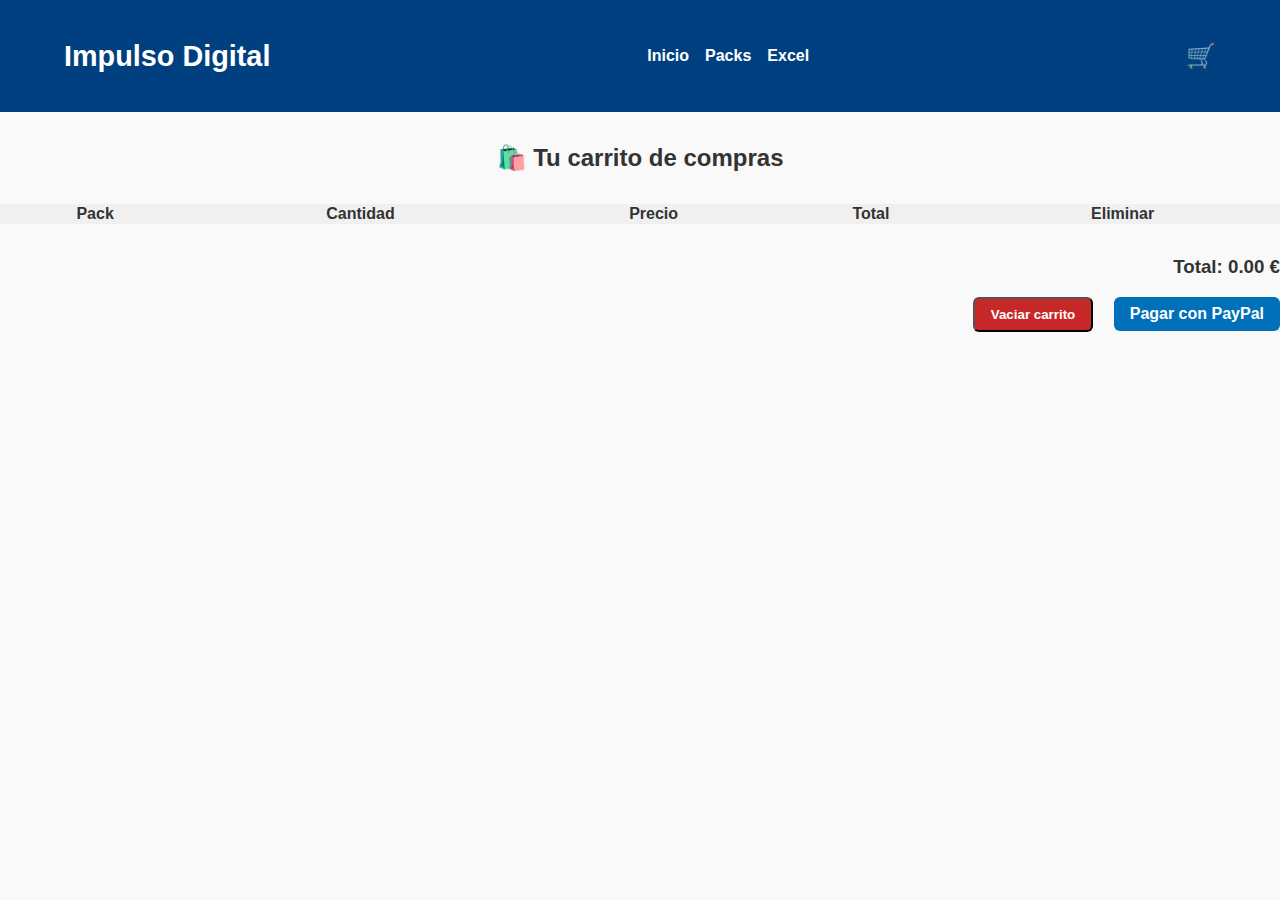
<file: carrito.html>
<!DOCTYPE html>
<html lang="es">
<head>
  <meta charset="UTF-8" />
  <meta name="viewport" content="width=device-width, initial-scale=1.0" />
  <title>Carrito - Impulso Digital</title>
  <link rel="stylesheet" href="style.css" />
</head>
<body>

  <!-- 🧭 Barra de navegación -->
  <header class="barra-superior">
    <div class="contenedor-barra">
      <h1 class="logo"><a href="index.html">Impulso Digital</a></h1>
      <nav class="menu-principal">
        <ul>
          <li><a href="index.html">Inicio</a></li>
          <li><a href="packs.html">Packs</a></li>
          <li><a href="excel.html">Excel</a></li>
        </ul>
      </nav>
      <a href="carrito.html" class="icono-carrito">🛒</a>
    </div>
  </header>

  <!-- 🛒 Contenido principal del carrito -->
  <main class="contenedor">
    <section class="carrito-section">
      <h2 style="margin-top: 2rem;">🛍️ Tu carrito de compras</h2>

      <div class="tabla-carrito" style="overflow-x: auto; margin-top: 2rem;">
        <table style="width: 100%; border-collapse: collapse;">
          <thead style="background-color: #f0f0f0;">
            <tr>
              <th>Pack</th>
              <th>Cantidad</th>
              <th>Precio</th>
              <th>Total</th>
              <th>Eliminar</th>
            </tr>
          </thead>
          <tbody id="cart-items"></tbody>
        </table>
      </div>

      <div class="cart-total" style="text-align: right; margin-top: 2rem;">
        <h3>Total: <span id="cart-total">0 €</span></h3>
        <button id="clear-cart" class="boton-pack" style="background-color: #c62828;">Vaciar carrito</button>
        <a id="checkout" class="boton-pack" href="#" target="_blank" style="margin-left: 1rem; background-color: #0070ba;">Pagar con PayPal</a>
      </div>
    </section>
  </main>

  <!-- 📜 Script de gestión del carrito -->
  <script>
    let cart = JSON.parse(localStorage.getItem('carrito')) || [];

    // Actualiza precios si los packs están en el carrito
    cart.forEach(item => {
      if (item.nombre === "Pack 20 horas") item.price = 150;
      if (item.nombre === "Pack 40 horas") item.price = 270;
      if (item.nombre === "Pack 100 horas") item.price = 550;
    });

    function updateCart() {
      const cartItems = document.getElementById('cart-items');
      const cartTotal = document.getElementById('cart-total');
      const checkoutBtn = document.getElementById('checkout');

      cartItems.innerHTML = '';
      let total = 0;

      cart.forEach((item, index) => {
        const itemTotal = item.price * item.quantity;
        total += itemTotal;
        const tr = document.createElement('tr');
        tr.innerHTML = `
          <td>${item.nombre}</td>
          <td><input type="number" value="${item.quantity}" min="1" data-index="${index}" class="quantity-input" style="width: 60px;"></td>
          <td>${item.price} €</td>
          <td>${itemTotal.toFixed(2)} €</td>
          <td><button class="remove-item boton-pack" data-index="${index}" style="background-color: #c62828;">X</button></td>
        `;
        cartItems.appendChild(tr);
      });

      cartTotal.textContent = total.toFixed(2) + ' €';
      checkoutBtn.href = `https://www.paypal.me/mburgadap/${total.toFixed(2)}`;
      localStorage.setItem('carrito', JSON.stringify(cart));
    }

    document.getElementById('cart-items').addEventListener('input', e => {
      if (e.target.classList.contains('quantity-input')) {
        const index = e.target.dataset.index;
        cart[index].quantity = parseInt(e.target.value);
        updateCart();
      }
    });

    document.getElementById('cart-items').addEventListener('click', e => {
      if (e.target.classList.contains('remove-item')) {
        const index = e.target.dataset.index;
        cart.splice(index, 1);
        updateCart();
      }
    });

    document.getElementById('clear-cart').addEventListener('click', () => {
      cart = [];
      updateCart();
    });

    updateCart();
  </script>

</body>
</html>
</file>
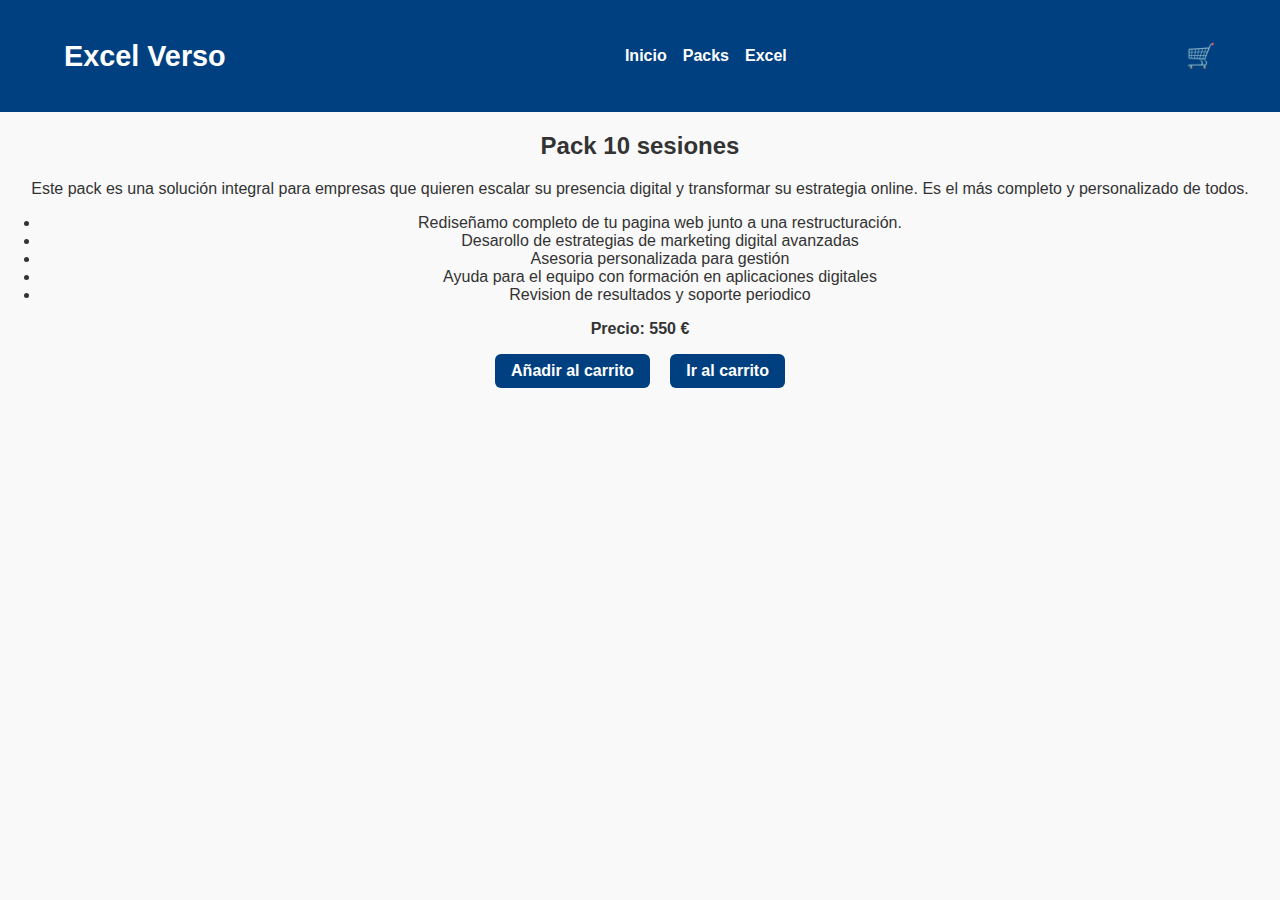
<file: pack-10.html>
<!DOCTYPE html>
<html lang="es">
<head>
  <meta charset="UTF-8" />
  <meta name="viewport" content="width=device-width, initial-scale=1.0" />
  <title>Pack 10 sesiones - Excel verso</title>
  <link rel="stylesheet" href="style.css" />
</head>
<body>

 <!-- Barra superior -->
  <header class="barra-superior">
    <div class="contenedor-barra">
      <h1 class="logo"><a href="index.html">Excel Verso</a></h1>
      <nav class="menu-principal">
        <ul>
          <li><a href="index.html">Inicio</a></li>
          <li><a href="packs.html">Packs</a></li>
          <li><a href="excel.html">Excel</a></li>
        </ul>
      </nav>
      <a href="carrito.html" class="icono-carrito">🛒</a>
    </div>
  </header>


  <section class="contenedor">
    <h2>Pack 10 sesiones</h2>
    <p>
      Este pack es una solución integral para empresas que quieren escalar su presencia digital y transformar su estrategia online. Es el más completo y personalizado de todos.
    </p>
    <ul>
      <li>Rediseñamo completo de tu pagina web junto a una restructuración.</li>
      <li>Desarollo de estrategias de marketing digital avanzadas</li>
      <li>Asesoria personalizada para gestión</li>
      <li>Ayuda para el equipo con formación en aplicaciones digitales</li>
      <li>Revision de resultados y soporte periodico</li>
    </ul>
    <p><strong>Precio: 550 €</strong></p>

    <div style="margin-top: 1rem;">
      <a href="#" class="boton-pack" onclick="agregarAlCarrito('Pack 10 sesiones', 550)">Añadir al carrito</a>
      <a href="carrito.html" class="boton-pack" style="margin-left: 1rem;">Ir al carrito</a>
    </div>
  </section>

  <script>
    function agregarAlCarrito(nombre, precio) {
      const carrito = JSON.parse(localStorage.getItem("carrito")) || [];
      const existente = carrito.find(item => item.nombre === nombre);
      if (existente) {
        existente.quantity++;
      } else {
        carrito.push({ nombre, price: precio, quantity: 1 });
      }
      localStorage.setItem("carrito", JSON.stringify(carrito));
    }
  </script>

</body>
</html>
</file>
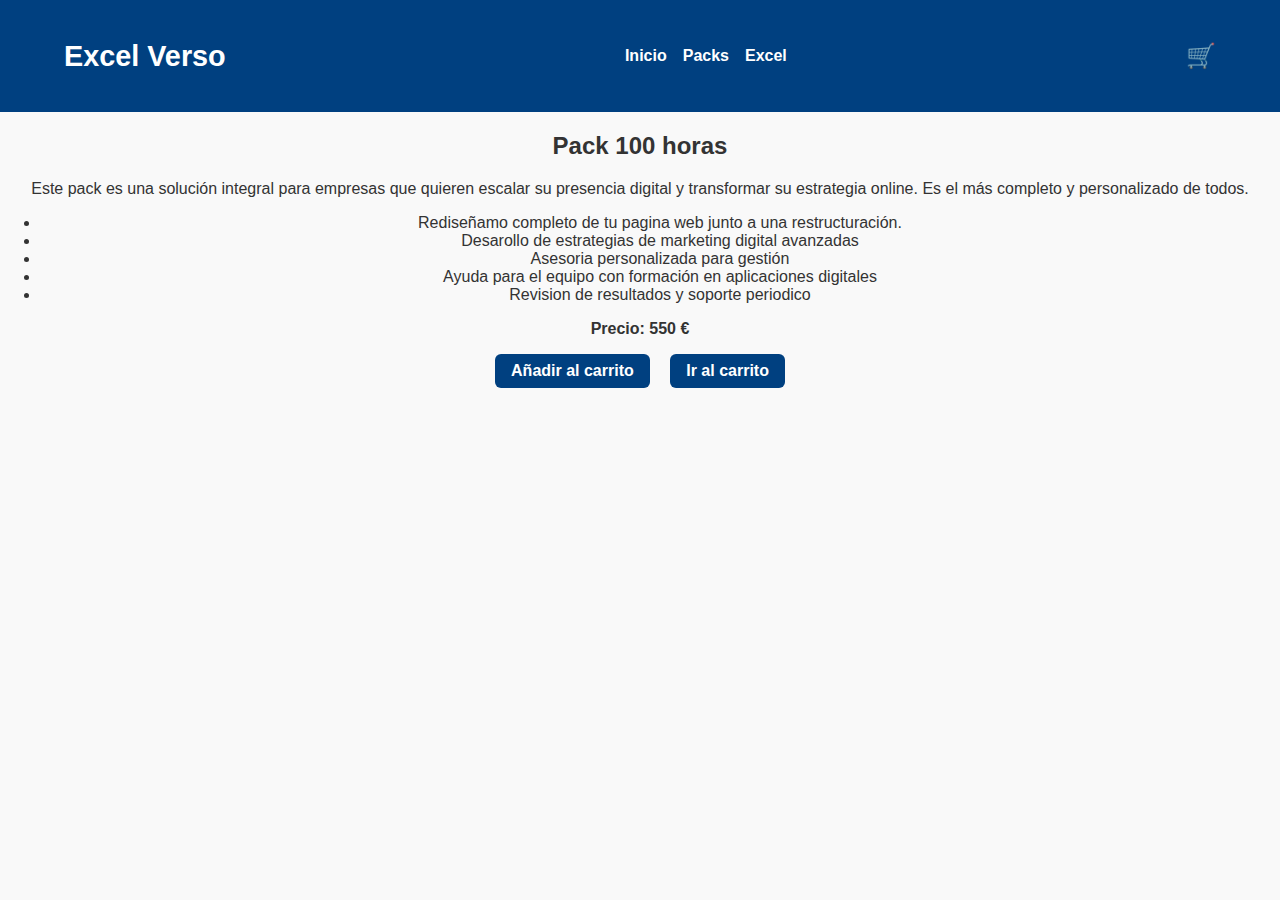
<file: pack-100.html>
<!DOCTYPE html>
<html lang="es">
<head>
  <meta charset="UTF-8" />
  <meta name="viewport" content="width=device-width, initial-scale=1.0" />
  <title>Pack 100 horas - Excel verso</title>
  <link rel="stylesheet" href="style.css" />
</head>
<body>

 <!-- Barra superior -->
  <header class="barra-superior">
    <div class="contenedor-barra">
      <h1 class="logo"><a href="index.html">Excel Verso</a></h1>
      <nav class="menu-principal">
        <ul>
          <li><a href="index.html">Inicio</a></li>
          <li><a href="packs.html">Packs</a></li>
          <li><a href="excel.html">Excel</a></li>
        </ul>
      </nav>
      <a href="carrito.html" class="icono-carrito">🛒</a>
    </div>
  </header>


  <section class="contenedor">
    <h2>Pack 100 horas</h2>
    <p>
      Este pack es una solución integral para empresas que quieren escalar su presencia digital y transformar su estrategia online. Es el más completo y personalizado de todos.
    </p>
    <ul>
      <li>Rediseñamo completo de tu pagina web junto a una restructuración.</li>
      <li>Desarollo de estrategias de marketing digital avanzadas</li>
      <li>Asesoria personalizada para gestión</li>
      <li>Ayuda para el equipo con formación en aplicaciones digitales</li>
      <li>Revision de resultados y soporte periodico</li>
    </ul>
    <p><strong>Precio: 550 €</strong></p>

    <div style="margin-top: 1rem;">
      <a href="#" class="boton-pack" onclick="agregarAlCarrito('Pack 100 horas', 480)">Añadir al carrito</a>
      <a href="carrito.html" class="boton-pack" style="margin-left: 1rem;">Ir al carrito</a>
    </div>
  </section>

  <script>
    function agregarAlCarrito(nombre, precio) {
      const carrito = JSON.parse(localStorage.getItem("carrito")) || [];
      const existente = carrito.find(item => item.nombre === nombre);
      if (existente) {
        existente.quantity++;
      } else {
        carrito.push({ nombre, price: precio, quantity: 1 });
      }
      localStorage.setItem("carrito", JSON.stringify(carrito));
    }
  </script>

</body>
</html>
</file>
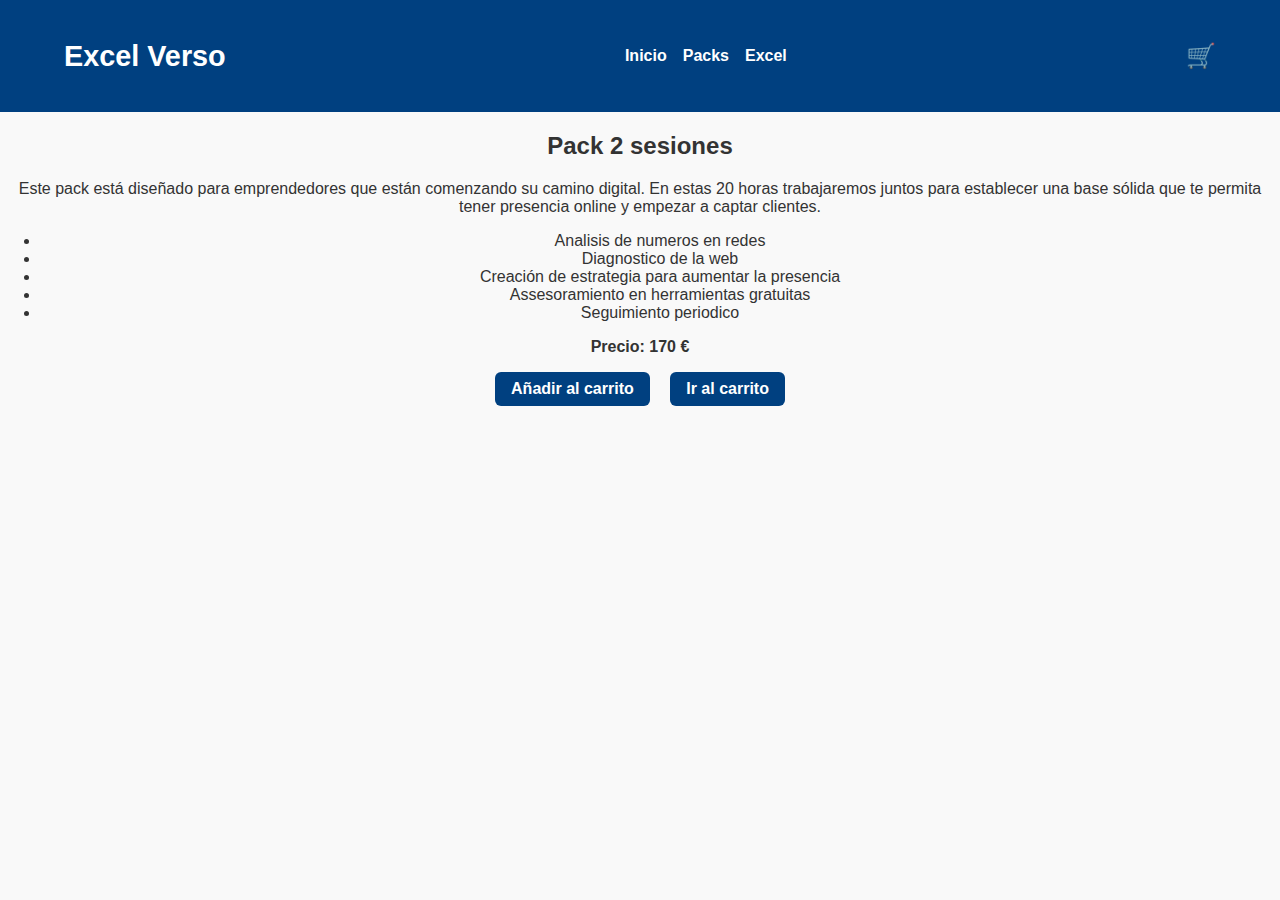
<file: pack-2.html>
<!DOCTYPE html>
<html lang="es">
<head>
  <meta charset="UTF-8" />
  <meta name="viewport" content="width=device-width, initial-scale=1.0" />
  <title>Pack 2 sesiones - Excel Verso</title>
  <link rel="stylesheet" href="style.css" />
</head>
<body>

  <!-- Barra superior -->
  <header class="barra-superior">
    <div class="contenedor-barra">
      <h1 class="logo"><a href="index.html">Excel Verso</a></h1>
      <nav class="menu-principal">
        <ul>
          <li><a href="index.html">Inicio</a></li>
          <li><a href="packs.html">Packs</a></li>
          <li><a href="https://ceu365-my.sharepoint.com/:x:/g/personal/asasotf_uao_es/EUlA-qJB-7lPtRNj49agO-8BHV0OZm9ow7QqKclfiR4QZQ?e=J9I13C">Excel</a></li>
        </ul>
      </nav>
      <a href="carrito.html" class="icono-carrito">🛒</a>
    </div>
  </header>

  <section class="contenedor">
    <h2>Pack 2 sesiones</h2>
    <p>
      Este pack está diseñado para emprendedores que están comenzando su camino digital. En estas 20 horas trabajaremos juntos para establecer una base sólida que te permita tener presencia online y empezar a captar clientes.
    </p>
    <ul>
      <li>Analisis de numeros en redes</li>
      <li>Diagnostico de la web</li>
      <li>Creación de estrategia para aumentar la presencia</li>
      <li>Assesoramiento en herramientas gratuitas</li>
      <li>Seguimiento periodico</li>
    </ul>
    <p><strong>Precio: 170 €</strong></p>

    <div style="margin-top: 1rem;">
      <a href="#" class="boton-pack" onclick="agregarAlCarrito('Pack 2 sesiones', 170)">Añadir al carrito</a>
      <a href="carrito.html" class="boton-pack" style="margin-left: 1rem;">Ir al carrito</a>
    </div>
  </section>

  <script>
    function agregarAlCarrito(nombre, precio) {
      const carrito = JSON.parse(localStorage.getItem("carrito")) || [];
      const existente = carrito.find(item => item.nombre === nombre);
      if (existente) {
        existente.quantity++;
      } else {
        carrito.push({ nombre, price: precio, quantity: 1 });
      }
      localStorage.setItem("carrito", JSON.stringify(carrito));
    }
  </script>

</body>
</html>
</file>
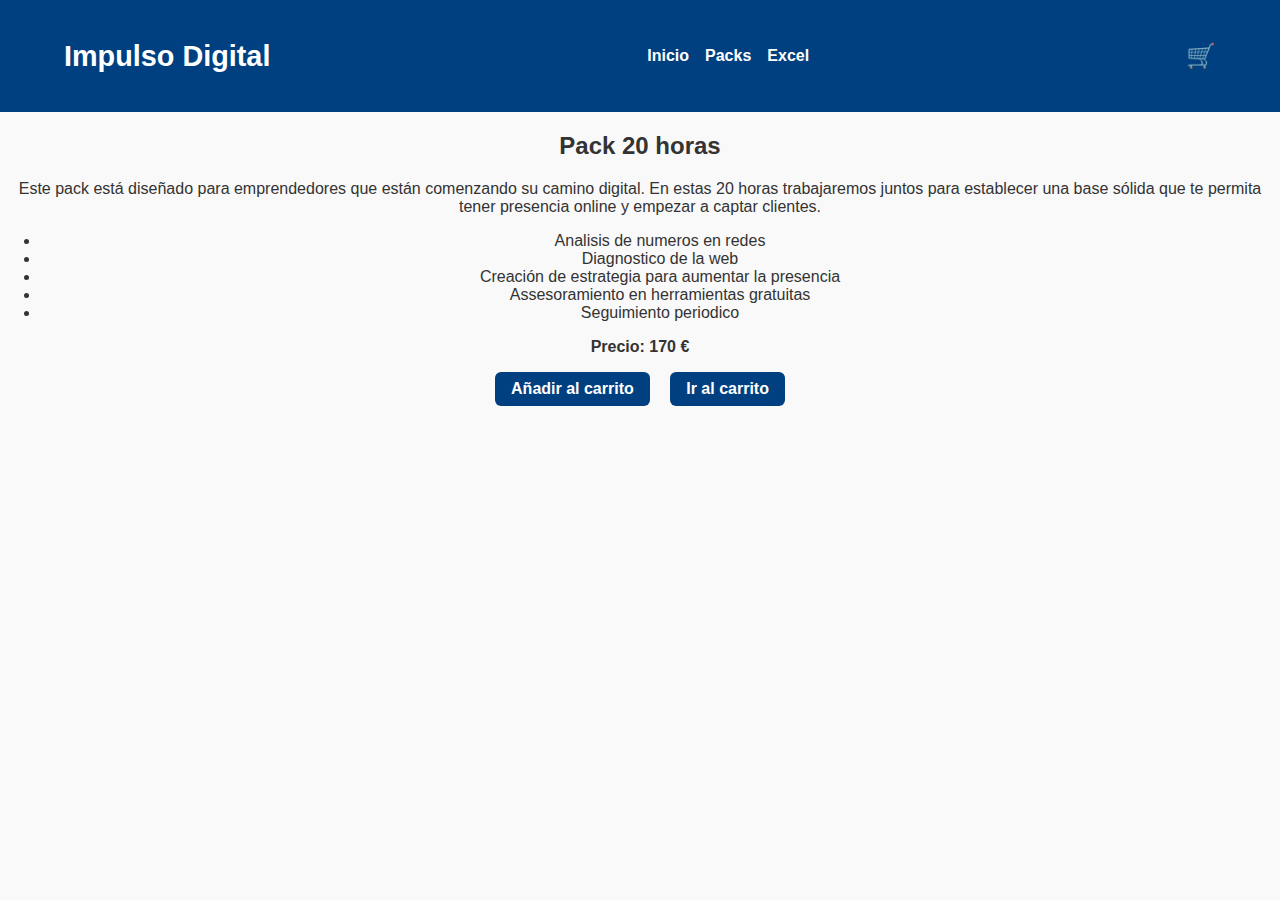
<file: pack-20.html>
<!DOCTYPE html>
<html lang="es">
<head>
  <meta charset="UTF-8" />
  <meta name="viewport" content="width=device-width, initial-scale=1.0" />
  <title>Pack 20 horas - Impulso Digital</title>
  <link rel="stylesheet" href="style.css" />
</head>
<body>

  <!-- Barra superior -->
  <header class="barra-superior">
    <div class="contenedor-barra">
      <h1 class="logo"><a href="index.html">Impulso Digital</a></h1>
      <nav class="menu-principal">
        <ul>
          <li><a href="index.html">Inicio</a></li>
          <li><a href="packs.html">Packs</a></li>
          <li><a href="https://ceu365-my.sharepoint.com/:x:/g/personal/asasotf_uao_es/EUlA-qJB-7lPtRNj49agO-8BHV0OZm9ow7QqKclfiR4QZQ?e=J9I13C">Excel</a></li>
        </ul>
      </nav>
      <a href="carrito.html" class="icono-carrito">🛒</a>
    </div>
  </header>

  <section class="contenedor">
    <h2>Pack 20 horas</h2>
    <p>
      Este pack está diseñado para emprendedores que están comenzando su camino digital. En estas 20 horas trabajaremos juntos para establecer una base sólida que te permita tener presencia online y empezar a captar clientes.
    </p>
    <ul>
      <li>Analisis de numeros en redes</li>
      <li>Diagnostico de la web</li>
      <li>Creación de estrategia para aumentar la presencia</li>
      <li>Assesoramiento en herramientas gratuitas</li>
      <li>Seguimiento periodico</li>
    </ul>
    <p><strong>Precio: 170 €</strong></p>

    <div style="margin-top: 1rem;">
      <a href="#" class="boton-pack" onclick="agregarAlCarrito('Pack 20 horas', 120)">Añadir al carrito</a>
      <a href="carrito.html" class="boton-pack" style="margin-left: 1rem;">Ir al carrito</a>
    </div>
  </section>

  <script>
    function agregarAlCarrito(nombre, precio) {
      const carrito = JSON.parse(localStorage.getItem("carrito")) || [];
      const existente = carrito.find(item => item.nombre === nombre);
      if (existente) {
        existente.quantity++;
      } else {
        carrito.push({ nombre, price: precio, quantity: 1 });
      }
      localStorage.setItem("carrito", JSON.stringify(carrito));
    }
  </script>

</body>
</html>
</file>
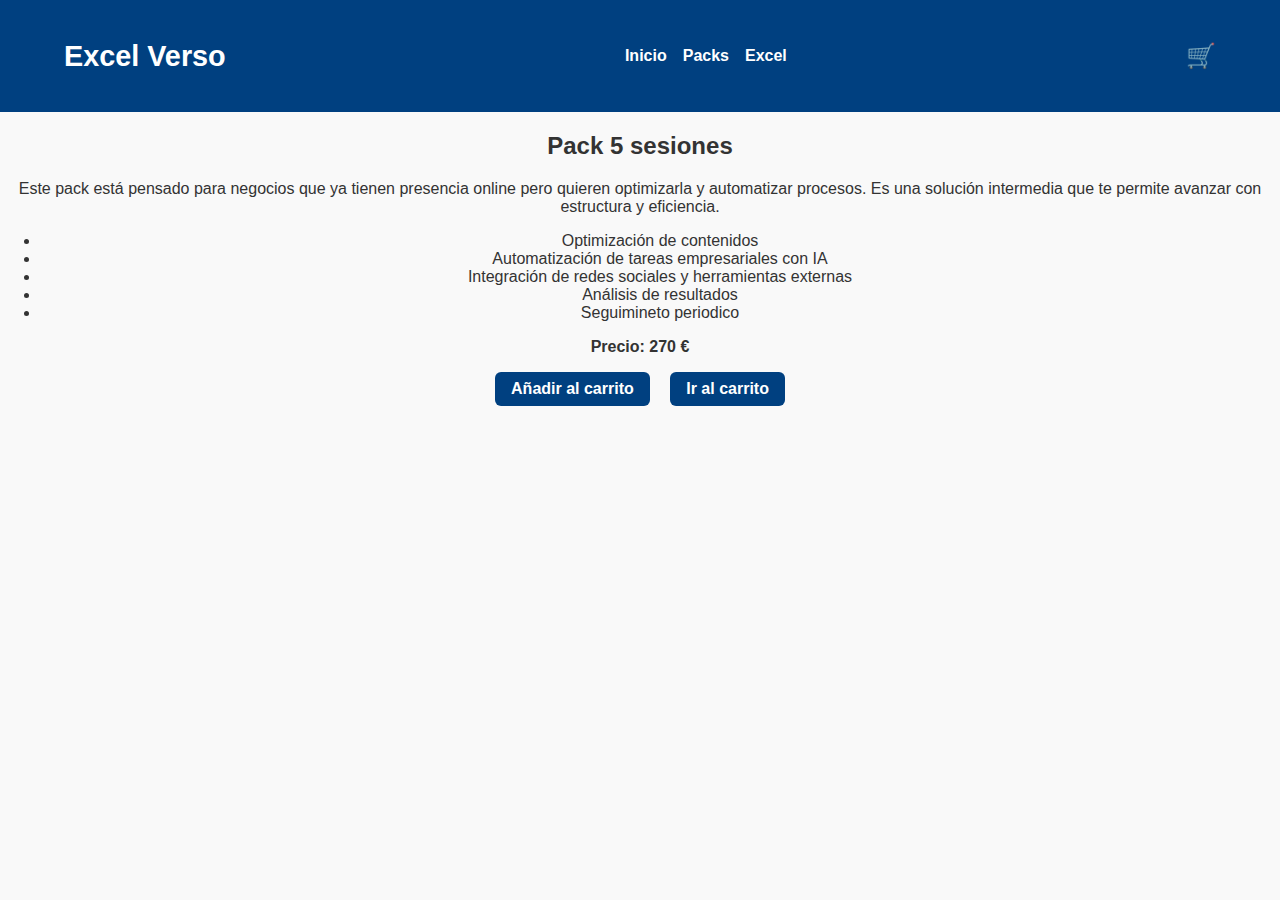
<file: pack-4.html>
<!DOCTYPE html>
<html lang="es">
<head>
  <meta charset="UTF-8" />
  <meta name="viewport" content="width=device-width, initial-scale=1.0" />
  <title>Pack 5 sesiones - Excel Verso</title>
  <link rel="stylesheet" href="style.css" />
</head>
<body>

  <!-- Barra superior -->
  <header class="barra-superior">
    <div class="contenedor-barra">
      <h1 class="logo"><a href="index.html">Excel Verso</a></h1>
      <nav class="menu-principal">
        <ul>
          <li><a href="index.html">Inicio</a></li>
          <li><a href="packs.html">Packs</a></li>
          <li><a href="https://ceu365-my.sharepoint.com/:x:/g/personal/asasotf_uao_es/EUlA-qJB-7lPtRNj49agO-8BHV0OZm9ow7QqKclfiR4QZQ?e=J9I13C">Excel</a></li>
        </ul>
      </nav>
      <a href="carrito.html" class="icono-carrito">🛒</a>
    </div>
  </header>

  <section class="contenedor">
    <h2>Pack 5 sesiones</h2>
    <p>
      Este pack está pensado para negocios que ya tienen presencia online pero quieren optimizarla y automatizar procesos. Es una solución intermedia que te permite avanzar con estructura y eficiencia.
    </p>
    <ul>
      <li>Optimización de contenidos</li>
      <li>Automatización de tareas empresariales con IA</li>
      <li>Integración de redes sociales y herramientas externas</li>
      <li>Análisis de resultados</li>
      <li>Seguimineto periodico</li>
    </ul>
    <p><strong>Precio: 270 €</strong></p>

    <div style="margin-top: 1rem;">
      <a href="#" class="boton-pack" onclick="agregarAlCarrito('Pack 5 sesiones', 270)">Añadir al carrito</a>
      <a href="carrito.html" class="boton-pack" style="margin-left: 1rem;">Ir al carrito</a>
    </div>
  </section>

  <script>
    function agregarAlCarrito(nombre, precio) {
      const carrito = JSON.parse(localStorage.getItem("carrito")) || [];
      const existente = carrito.find(item => item.nombre === nombre);
      if (existente) {
        existente.quantity++;
      } else {
        carrito.push({ nombre, price: precio, quantity: 1 });
      }
      localStorage.setItem("carrito", JSON.stringify(carrito));
    }
  </script>

</body>
</html>
</file>
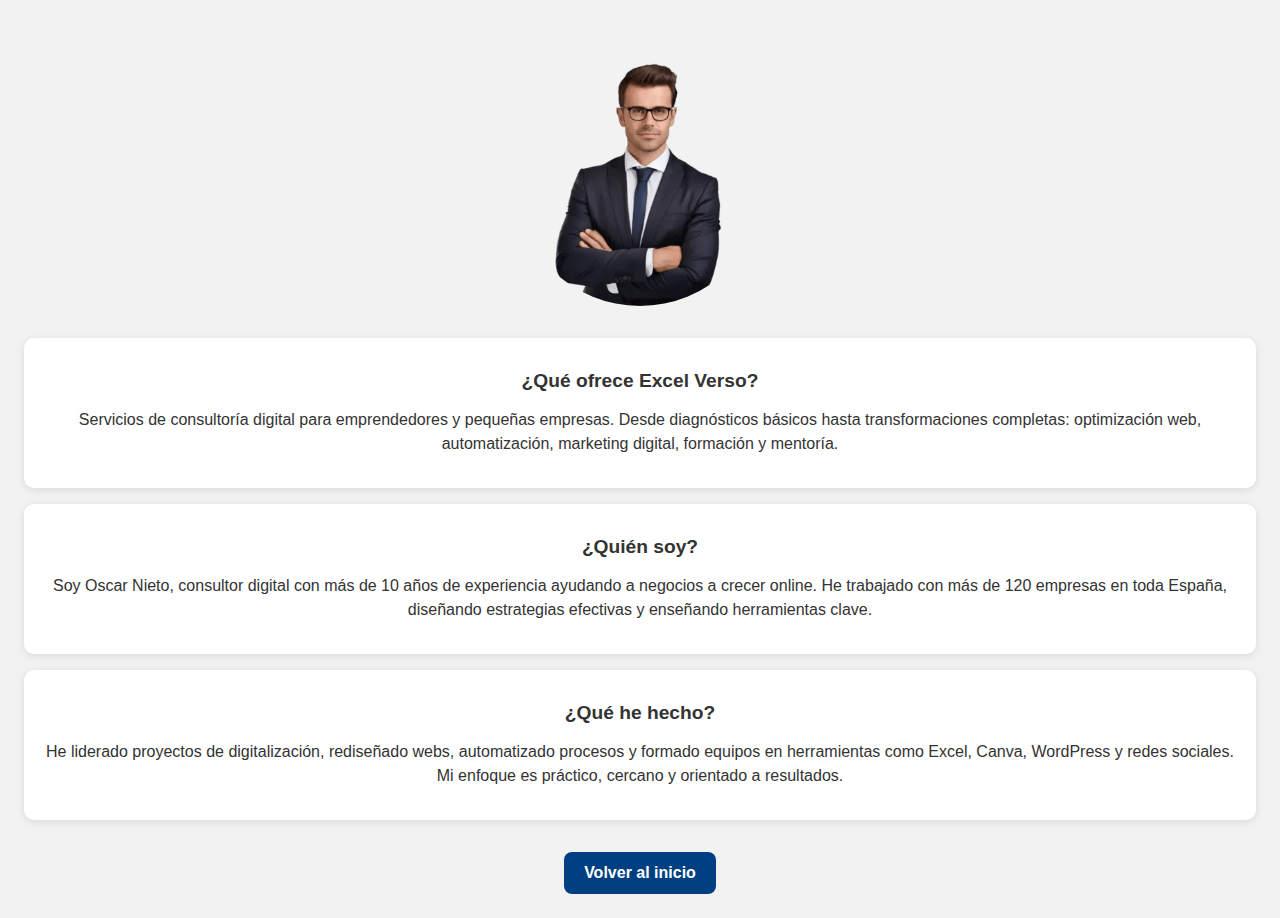
<file: qr.html>
<!DOCTYPE html>
<html lang="es">
<head>
  <meta charset="UTF-8" />
  <meta name="viewport" content="width=device-width, initial-scale=1.0" />
  <title>QR - Excel Verso</title>
  <link rel="stylesheet" href="style.css" />
  <style>
    body {
      font-family: 'Segoe UI', sans-serif;
      margin: 0;
      padding: 0;
      background: #f2f2f2;
      color: #333;
    }

    .contenedor {
      padding: 1.5rem;
      text-align: center;
    }

    .qr-img {
      max-width: 180px;
      margin: 1rem auto;
      display: block;
    }

    .bloque {
      background: white;
      padding: 1rem;
      margin: 1rem 0;
      border-radius: 10px;
      box-shadow: 0 2px 8px rgba(0,0,0,0.1);
    }

    .bloque h2 {
      font-size: 1.2rem;
      margin-bottom: 0.5rem;
    }

    .bloque p {
      font-size: 1rem;
      line-height: 1.5;
    }

    .boton-volver {
      display: inline-block;
      background: #004080;
      color: white;
      padding: 0.75rem 1.25rem;
      border-radius: 8px;
      text-decoration: none;
      font-weight: bold;
      margin-top: 1rem;
    }

    .boton-volver:hover {
      background: #0066cc;
    }
  </style>
</head>
<body>

  <div class="contenedor">
    <img src="empresario.png" alt="Foto del empresario" class="foto-empresario" />

    <div class="bloque">
      <h2>¿Qué ofrece Excel Verso?</h2>
      <p>
        Servicios de consultoría digital para emprendedores y pequeñas empresas. Desde diagnósticos básicos hasta transformaciones completas:
        optimización web, automatización, marketing digital, formación y mentoría.
      </p>
    </div>

    <div class="bloque">
      <h2>¿Quién soy?</h2>
      <p>
        Soy Oscar Nieto, consultor digital con más de 10 años de experiencia ayudando a negocios a crecer online.
        He trabajado con más de 120 empresas en toda España, diseñando estrategias efectivas y enseñando herramientas clave.
      </p>
    </div>

    <div class="bloque">
      <h2>¿Qué he hecho?</h2>
      <p>
        He liderado proyectos de digitalización, rediseñado webs, automatizado procesos y formado equipos en herramientas como Excel, Canva,
        WordPress y redes sociales. Mi enfoque es práctico, cercano y orientado a resultados.
      </p>
    </div>

    <a href="index.html" class="boton-volver">Volver al inicio</a>
  </div>

</body>
</html>
</file>
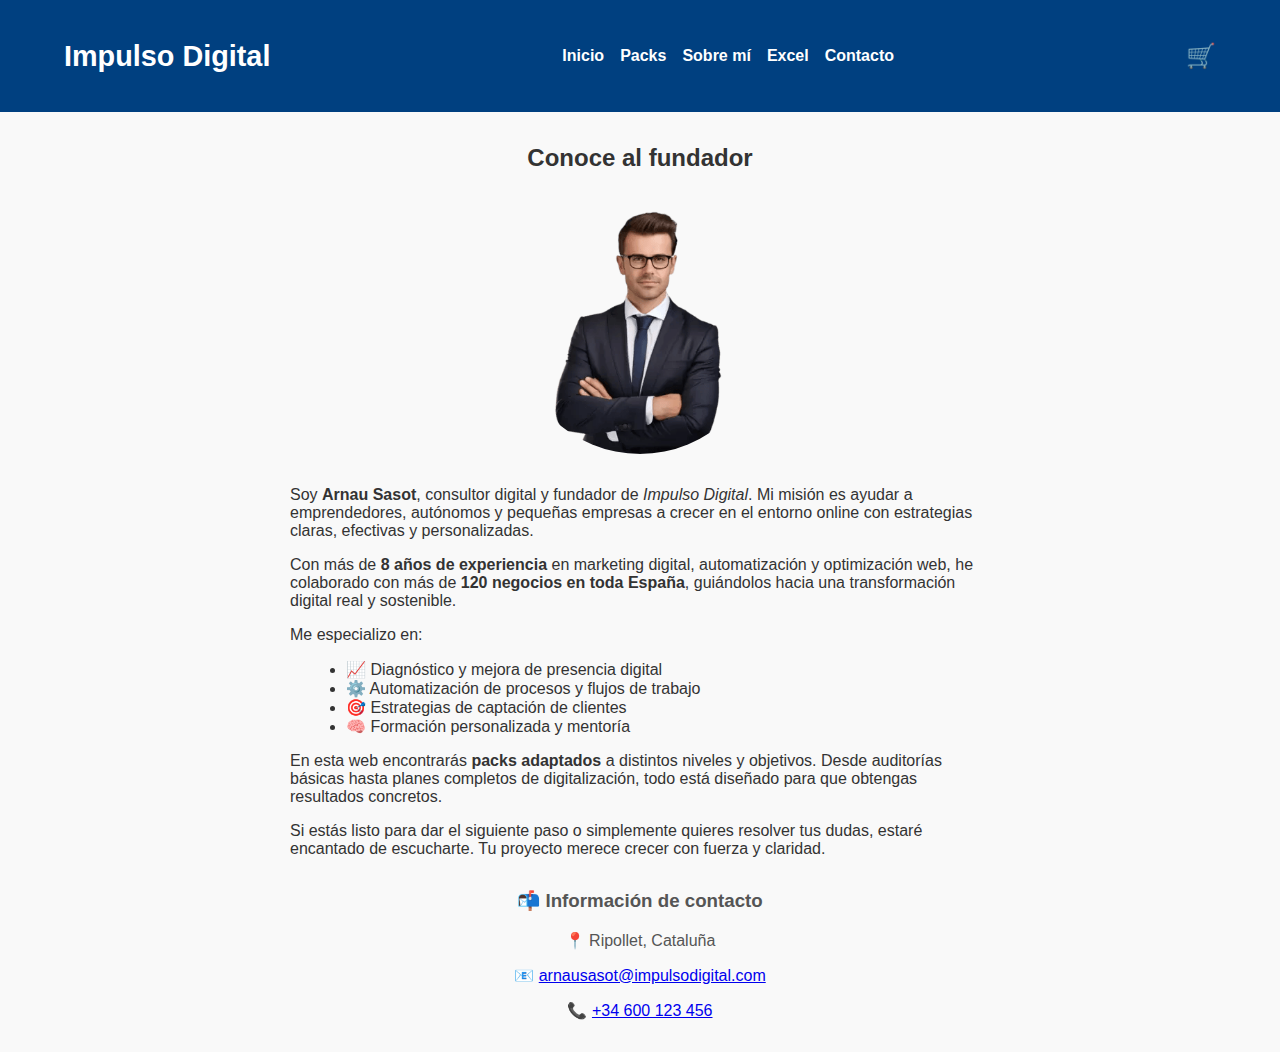
<file: sobre-mi.html>
<!DOCTYPE html>
<html lang="es">
<head>
  <meta charset="UTF-8" />
  <meta name="viewport" content="width=device-width, initial-scale=1.0" />
  <title>Sobre mí - Impulso Digital</title>
  <link rel="stylesheet" href="style.css" />
</head>
<body>

  <!-- 🧭 Barra de navegación -->
  <header class="barra-superior">
    <div class="contenedor-barra">
      <h1 class="logo"><a href="index.html">Impulso Digital</a></h1>
      <nav class="menu-principal">
        <ul>
          <li><a href="index.html">Inicio</a></li>
          <li><a href="packs.html">Packs</a></li>
          <li><a href="sobre-mi.html">Sobre mí</a></li>
          <li><a href="excel.html">Excel</a></li>
          <li><a href="contacto.html">Contacto</a></li>
        </ul>
      </nav>
      <a href="carrito.html" class="icono-carrito">🛒</a>
    </div>
  </header>

  <!-- 👤 Sección principal: Sobre mí -->
  <main class="contenedor">
    <section class="sobre-mi">
      <h2 style="margin-top: 2rem;">Conoce al fundador</h2>
      <img src="empresario.png" alt="Foto de Arnau Sasot" class="foto-empresario" />

      <article style="max-width: 700px; margin: 2rem auto; text-align: left;">
        <p>
          Soy <strong>Arnau Sasot</strong>, consultor digital y fundador de <em>Impulso Digital</em>. Mi misión es ayudar a emprendedores, autónomos y pequeñas empresas a crecer en el entorno online con estrategias claras, efectivas y personalizadas.
        </p>
        <p>
          Con más de <strong>8 años de experiencia</strong> en marketing digital, automatización y optimización web, he colaborado con más de <strong>120 negocios en toda España</strong>, guiándolos hacia una transformación digital real y sostenible.
        </p>
        <p>
          Me especializo en:
          <ul style="margin-left: 1rem;">
            <li>📈 Diagnóstico y mejora de presencia digital</li>
            <li>⚙️ Automatización de procesos y flujos de trabajo</li>
            <li>🎯 Estrategias de captación de clientes</li>
            <li>🧠 Formación personalizada y mentoría</li>
          </ul>
        </p>
        <p>
          En esta web encontrarás <strong>packs adaptados</strong> a distintos niveles y objetivos. Desde auditorías básicas hasta planes completos de digitalización, todo está diseñado para que obtengas resultados concretos.
        </p>
        <p>
          Si estás listo para dar el siguiente paso o simplemente quieres resolver tus dudas, estaré encantado de escucharte. Tu proyecto merece crecer con fuerza y claridad.
        </p>
      </article>

      <aside class="contacto" style="margin-top: 2rem;">
        <h3>📬 Información de contacto</h3>
        <p>📍 Ripollet, Cataluña</p>
        <p>📧 <a href="mailto:arnausasot@impulsodigital.com">arnausasot@impulsodigital.com</a></p>
        <p>📞 <a href="tel:+34600123456">+34 600 123 456</a></p>
      </aside>
    </section>
  </main>

</body>
</html>
</file>
<file: style.css>
body {
  font-family: 'Segoe UI', sans-serif;
  margin: 0;
  background: #f9f9f9;
  color: #333;
  text-align: center;
}

/* Barra superior */
.barra-superior {
  background: #004080;
  color: white;
  padding: 1rem 0;
  position: sticky;
  top: 0;
  z-index: 100;
}

.contenedor-barra {
  width: 90%;
  max-width: 1200px;
  margin: auto;
  display: flex;
  align-items: center;
  justify-content: space-between;
}

.logo a {
  color: white;
  text-decoration: none;
  font-size: 1.8rem;
  font-weight: bold;
}

.menu-principal ul {
  list-style: none;
  display: flex;
  gap: 1rem;
  margin: 0;
  padding: 0;
}

.menu-principal a {
  color: white;
  text-decoration: none;
  font-weight: 600;
}

.icono-carrito {
  font-size: 1.5rem;
  color: white;
  text-decoration: none;
}

/* Imagen empresario */
.foto-empresario {
  max-width: 250px;
  margin: 2rem auto;
  display: block;
  border-radius: 50%;
}

/* Botón Excel */
.boton-excel {
  display: inline-block;
  background: #004080;
  color: white;
  padding: 0.75rem 1.25rem;
  border-radius: 8px;
  text-decoration: none;
  font-weight: bold;
  margin: 2rem auto;
}

.boton-excel:hover {
  background: #0066cc;
}

/* Packs */
.packs {
  display: flex;
  flex-direction: column;
  align-items: flex-start;
  gap: 2rem;
  margin-top: 2rem;
}

.pack {
  background: white;
  padding: 1rem;
  border-radius: 10px;
  box-shadow: 0 2px 10px rgba(0,0,0,0.1);
  width: 220px;
}

.pack img {
  width: 100%;
  max-width: 180px;
  margin-bottom: 1rem;
}

.boton-pack {
  display: inline-block;
  background: #004080;
  color: white;
  padding: 0.5rem 1rem;
  border-radius: 6px;
  text-decoration: none;
  font-weight: bold;
}

.boton-pack:hover {
  background: #0066cc;
}

/* QR */
.qr img {
  max-width: 150px;
  margin: 2rem auto;
  display: block;
}

/* Contacto */
.contacto {
  margin: 2rem 0;
  font-size: 1rem;
  color: #555;
}
</file>
